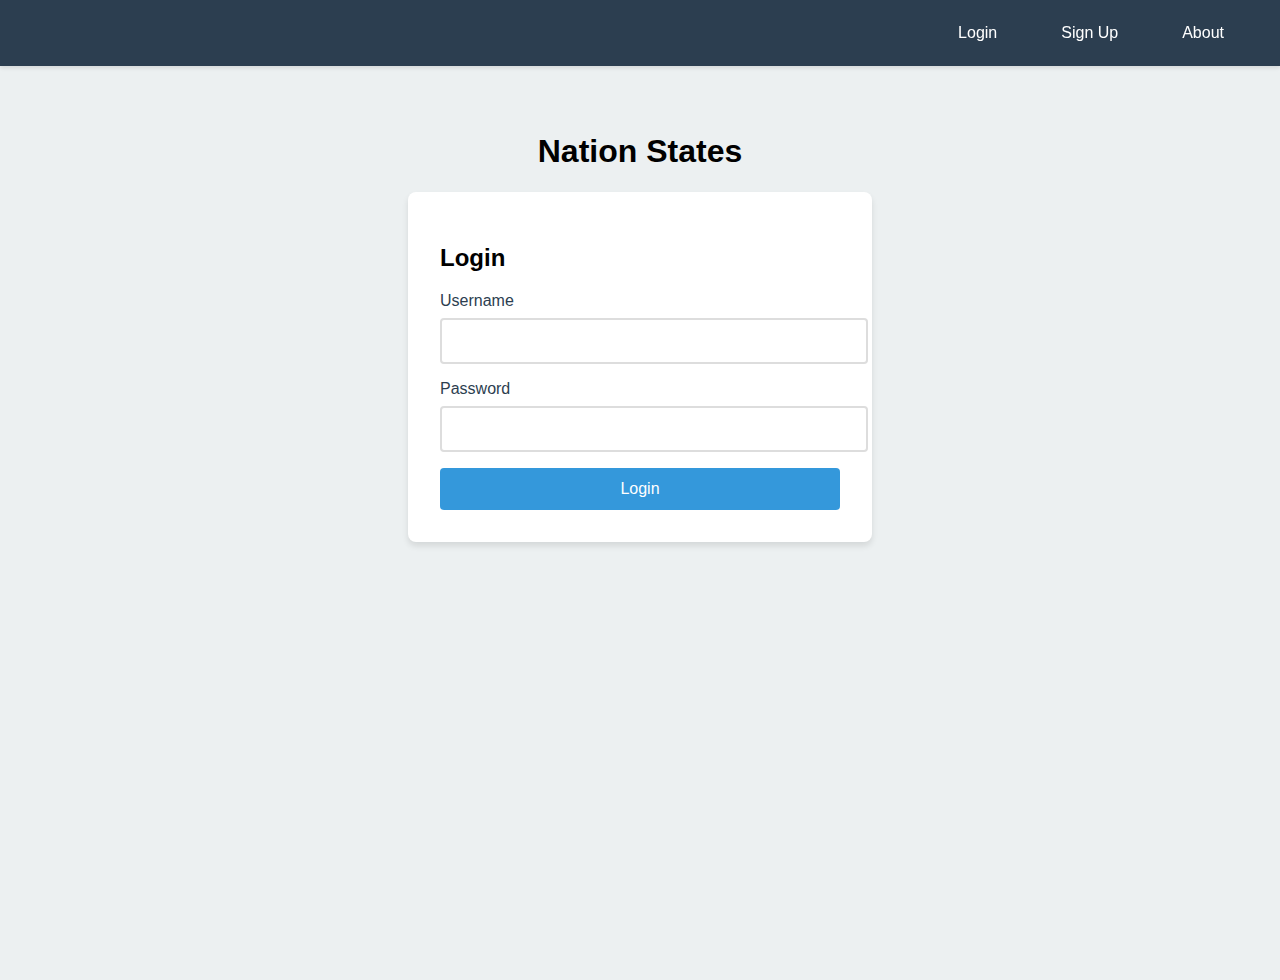
<file: index.html>
<!DOCTYPE html>
<html lang="en">
<head>
    <meta charset="UTF-8">
    <meta name="viewport" content="width=device-width, initial-scale=1.0">
    <meta name="description" content="Nation States - A Multiplayer Persistent World Game">
    <title>Nation States - Home</title>
    <link rel="stylesheet" href="style.css">
    <style>
        /* Navigation bar styles */
        .nav-container {
            position: fixed;
            top: 0;
            left: 0;
            right: 0;
            background-color: #2c3e50;
            padding: 1rem;
            box-shadow: 0 2px 4px rgba(0, 0, 0, 0.1);
            z-index: 1000;
        }

        .nav-content {
            display: flex;
            justify-content: flex-end;
            max-width: 1200px;
            margin: 0 auto;
            padding: 0 1rem;
        }

        .nav-links {
            display: flex;
            gap: 2rem;
        }

        .nav-links a {
            color: white;
            text-decoration: none;
            font-weight: 500;
            padding: 0.5rem 1rem;
            border-radius: 4px;
            transition: background-color 0.3s ease;
        }

        .nav-links a:hover {
            background-color: #34495e;
        }

        .container {
            margin-top: 80px;
            display: flex;
            flex-direction: column;
            align-items: center;
            padding: 2rem;
        }

        .loading-spinner {
            display: none;
            width: 20px;
            height: 20px;
            border: 2px solid #f3f3f3;
            border-top: 2px solid var(--accent-color);
            border-radius: 50%;
            animation: spin 1s linear infinite;
            margin: 0 auto;
        }

        @keyframes spin {
            0% { transform: rotate(0deg); }
            100% { transform: rotate(360deg); }
        }
    </style>
</head>
<body>
    <!-- Navigation Bar -->
    <nav class="nav-container">
        <div class="nav-content">
            <div class="nav-links">
                <a href="#" onclick="showLoginForm(); return false;">Login</a>
                <a href="#" onclick="showSignupForm(); return false;">Sign Up</a>
                <a href="about.html">About</a>
            </div>
        </div>
    </nav>

    <div class="container">
        <h1>Nation States</h1>

        <!-- Login Form -->
        <div id="login-form" class="form-container">
            <h2>Login</h2>
            <form id="login">
                <div class="form-group">
                    <label for="username">Username</label>
                    <input 
                        type="text" 
                        id="username" 
                        name="username" 
                        required 
                        autocomplete="username"
                        minlength="3"
                        maxlength="30"
                        pattern="[a-zA-Z0-9_-]+"
                        title="Username can only contain letters, numbers, underscores, and hyphens"
                    >
                    <div class="error-message" id="username-error"></div>
                </div>
                
                <div class="form-group">
                    <label for="password">Password</label>
                    <input 
                        type="password" 
                        id="password" 
                        name="password" 
                        required
                        autocomplete="current-password"
                        minlength="8"
                    >
                    <div class="error-message" id="password-error"></div>
                </div>

                <div id="error-container"></div>
                
                <button type="submit">
                    <span id="button-text">Login</span>
                    <div class="loading-spinner" id="loading-spinner"></div>
                </button>
            </form>
        </div>

        <!-- Sign-Up Form -->
        <div id="signup-form" class="form-container" style="display: none;">
            <h2>Sign Up</h2>
            <form id="signup">
                <div class="form-group">
                    <label for="signup-username">Username</label>
                    <input 
                        type="text" 
                        id="signup-username" 
                        name="signup-username" 
                        required
                        autocomplete="username"
                        minlength="3"
                        maxlength="30"
                        pattern="[a-zA-Z0-9_-]+"
                        title="Username can only contain letters, numbers, underscores, and hyphens"
                    >
                    <div class="error-message" id="signup-username-error"></div>
                </div>
                <div class="form-group">
                    <label for="signup-password">Password</label>
                    <input 
                        type="password" 
                        id="signup-password" 
                        name="signup-password" 
                        required
                        autocomplete="new-password"
                        minlength="8"
                    >
                    <div class="error-message" id="signup-password-error"></div>
                </div>
                <div class="form-group">
                    <label for="confirm-password">Confirm Password</label>
                    <input 
                        type="password" 
                        id="confirm-password" 
                        name="confirm-password" 
                        required
                        autocomplete="new-password"
                        minlength="8"
                    >
                    <div class="error-message" id="confirm-password-error"></div>
                </div>
                <button type="submit">Sign Up</button>
                <div class="error-message" id="signup-error"></div>
                <div class="success-message" id="signup-success"></div>
            </form>
        </div>
    </div>

    <script>
        const API_URL = 'https://game-backend-9bdx.onrender.com';

        function showLoginForm() {
            document.getElementById('signup-form').style.display = 'none';
            document.getElementById('login-form').style.display = 'block';
        }

        function showSignupForm() {
            document.getElementById('login-form').style.display = 'none';
            document.getElementById('signup-form').style.display = 'block';
        }

        // Login form handler
        document.getElementById('login').addEventListener('submit', async (event) => {
            event.preventDefault();
            const errorContainer = document.getElementById('error-container');
            const loadingSpinner = document.getElementById('loading-spinner');
            const buttonText = document.getElementById('button-text');

            try {
                errorContainer.style.display = 'none';
                loadingSpinner.style.display = 'block';
                buttonText.textContent = 'Logging in...';
                event.target.querySelector('button').disabled = true;

                const username = document.getElementById('username').value;
                const password = document.getElementById('password').value;

                const response = await fetch(`${API_URL}/login`, {
                    method: 'POST',
                    headers: { 'Content-Type': 'application/json' },
                    credentials: 'include',
                    body: JSON.stringify({ username, password })
                });

                const data = await response.json();
                if (data.success) { 
                    sessionStorage.setItem('userId',data.userId);
                    sessionStorage.setItem('username', username);
                    window.location.href = 'world-select.html';
                } else {
                    throw new Error(data.error || 'Login failed');
                }
            } catch (error) {
                errorContainer.textContent = error.message;
                errorContainer.style.display = 'block';
            } finally {
                loadingSpinner.style.display = 'none';
                buttonText.textContent = 'Login';
                event.target.querySelector('button').disabled = false;
            }
        });

        // Signup form handler
        document.getElementById('signup').addEventListener('submit', async (event) => {
            event.preventDefault();
            const username = document.getElementById('signup-username').value;
            const password = document.getElementById('signup-password').value;
            const confirmPassword = document.getElementById('confirm-password').value;

            if (password !== confirmPassword) {
                document.getElementById('signup-error').textContent = 'Passwords do not match';
                document.getElementById('signup-error').style.display = 'block';
                return;
            }

            try {
                const response = await fetch(`${API_URL}/signup`, {
                    method: 'POST',
                    headers: { 'Content-Type': 'application/json' },
                    body: JSON.stringify({ username, password })
                });

                const data = await response.json();
                if (data.success) {
                    document.getElementById('signup-success').textContent = 'Registration successful! Please log in.';
                    document.getElementById('signup-success').style.display = 'block';
                    setTimeout(showLoginForm, 2000);
                } else {
                    document.getElementById('signup-error').textContent = data.error;
                    document.getElementById('signup-error').style.display = 'block';
                }
            } catch (error) {
                document.getElementById('signup-error').textContent = 'Error connecting to server';
                document.getElementById('signup-error').style.display = 'block';
            }
        });

        // Show login form by default
        window.onload = showLoginForm;
    </script>
</body>
</html>
</file>
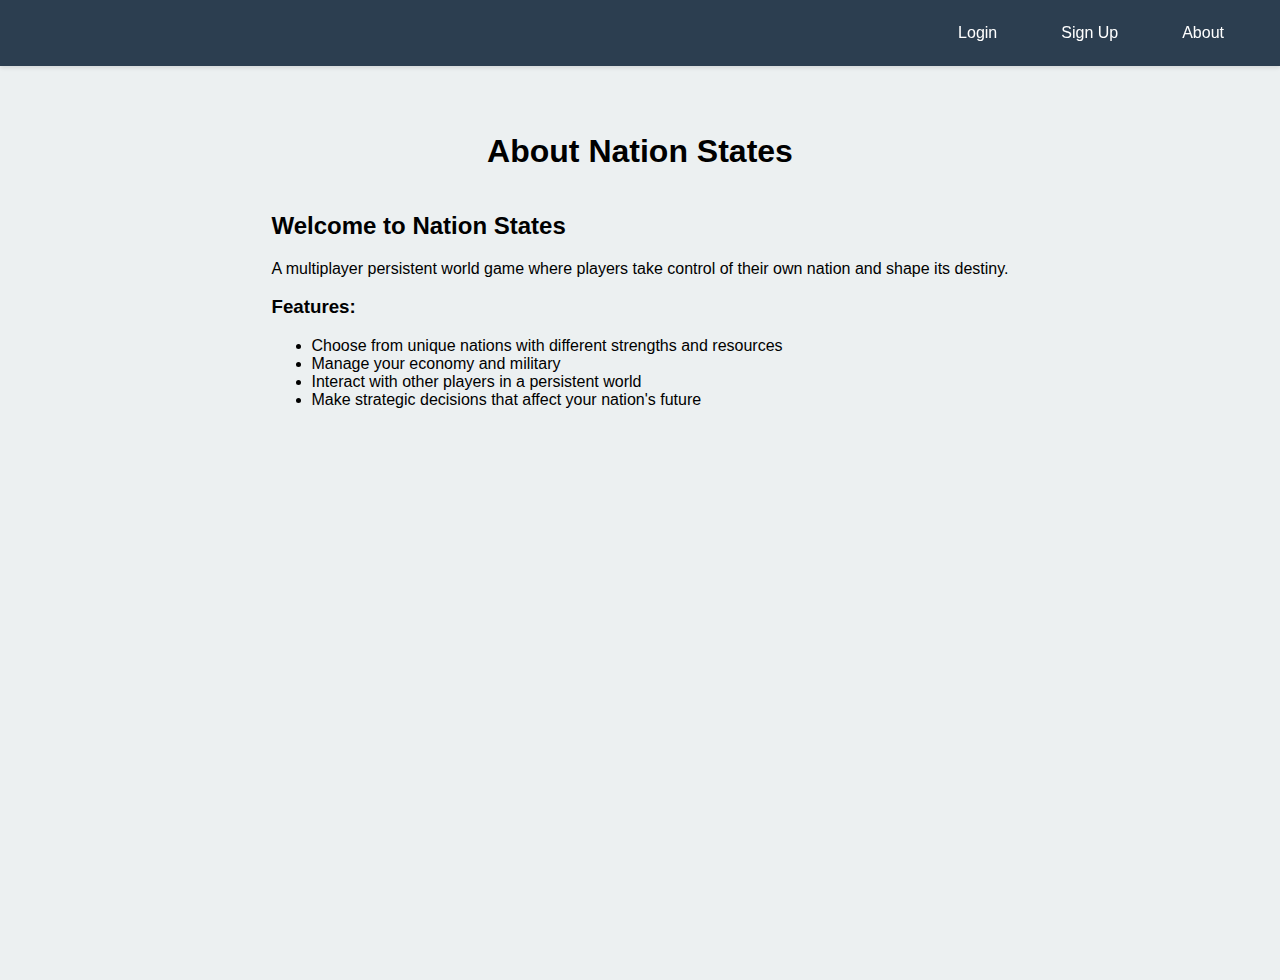
<file: about.html>
<!DOCTYPE html>
<html lang="en">
<head>
    <meta charset="UTF-8">
    <meta name="viewport" content="width=device-width, initial-scale=1.0">
    <title>About - Nation States</title>
    <link rel="stylesheet" href="style.css">
    <style>
        /* Any additional styles specific to about.html go here */
    </style>
</head>
<body>
    <nav class="nav-container">
        <div class="nav-content">
            <div class="nav-links">
                <a href="index.html">Login</a>
                <a href="index.html">Sign Up</a>
                <a href="about.html">About</a>
            </div>
        </div>
    </nav>

    <div class="container">
        <h1>About Nation States</h1>
        <div class="content">
            <h2>Welcome to Nation States</h2>
            <p>A multiplayer persistent world game where players take control of their own nation and shape its destiny.</p>
            
            <h3>Features:</h3>
            <ul>
                <li>Choose from unique nations with different strengths and resources</li>
                <li>Manage your economy and military</li>
                <li>Interact with other players in a persistent world</li>
                <li>Make strategic decisions that affect your nation's future</li>
            </ul>
        </div>
    </div>
</body>
</html>
</file>
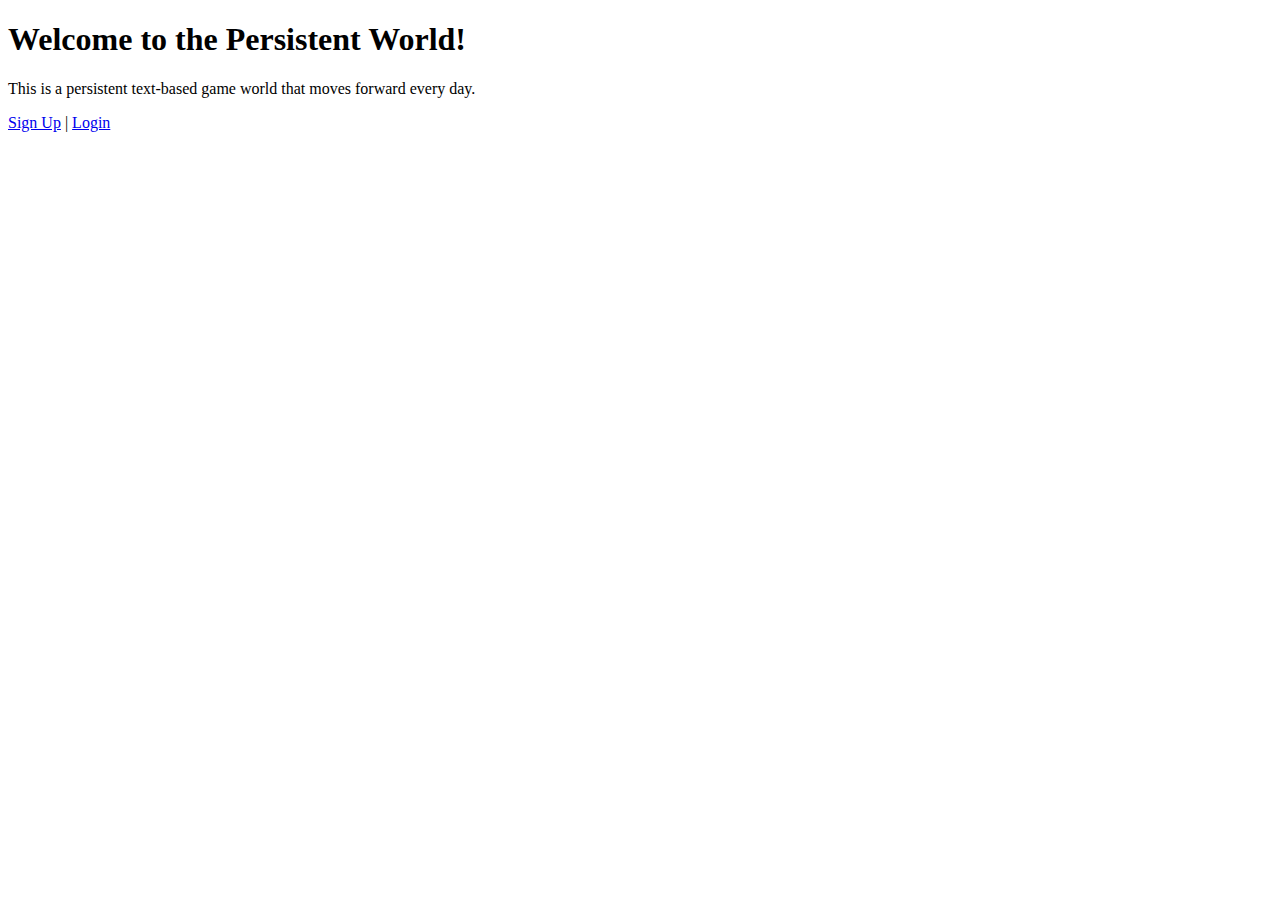
<file: home.html>
<!DOCTYPE html>
<html lang="en">
<head>
    <meta charset="UTF-8">
    <meta name="viewport" content="width=device-width, initial-scale=1.0">
    <title>Persistent Text-Based World</title>
</head>
<body>
    <h1>Welcome to the Persistent World!</h1>
    <p>This is a persistent text-based game world that moves forward every day.</p>
    <a href="signup.html">Sign Up</a> | <a href="login.html">Login</a>
</body>
</html>
</file>
<file: style.css>
:root {
    --primary-color: #2c3e50;
    --accent-color: #3498db;
    --error-color: #e74c3c;
    --success-color: #2ecc71;
    --background-color: #ecf0f1;
}

/* Navigation Styles */
.nav-container {
    position: fixed;
    top: 0;
    left: 0;
    right: 0;
    background-color: var(--primary-color);
    padding: 1rem;
    box-shadow: 0 2px 4px rgba(0, 0, 0, 0.1);
    z-index: 1000;
}

.nav-content {
    display: flex;
    justify-content: flex-end;
    max-width: 1200px;
    margin: 0 auto;
    padding: 0 1rem;
}

.nav-links {
    display: flex;
    gap: 2rem;
}

.nav-links a {
    color: white;
    text-decoration: none;
    font-weight: 500;
    padding: 0.5rem 1rem;
    border-radius: 4px;
    transition: background-color 0.3s ease;
}

.nav-links a:hover {
    background-color: #34495e;
}

/* Page Content Styles */
body {
    font-family: 'Segoe UI', Tahoma, Geneva, Verdana, sans-serif;
    background-color: var(--background-color);
    margin: 0;
    padding: 0;
    min-height: 100vh;
}

.container {
    margin-top: 80px;
    padding: 2rem;
    display: flex;
    flex-direction: column;
    align-items: center;
}

.form-container {
    background-color: white;
    padding: 2rem;
    border-radius: 8px;
    box-shadow: 0 4px 6px rgba(0, 0, 0, 0.1);
    width: 100%;
    max-width: 400px;
}

/* Form Styles */
.form-group {
    margin-bottom: 1rem;
}

label {
    display: block;
    margin-bottom: 0.5rem;
    color: var(--primary-color);
    font-weight: 500;
}

input {
    width: 100%;
    padding: 0.75rem;
    border: 2px solid #ddd;
    border-radius: 4px;
    font-size: 1rem;
    transition: border-color 0.3s ease;
}

input:focus {
    outline: none;
    border-color: var(--accent-color);
}

button {
    width: 100%;
    padding: 0.75rem;
    background-color: var(--accent-color);
    color: white;
    border: none;
    border-radius: 4px;
    font-size: 1rem;
    cursor: pointer;
    transition: background-color 0.3s ease;
}

button:hover {
    background-color: #2980b9;
}
</file>
